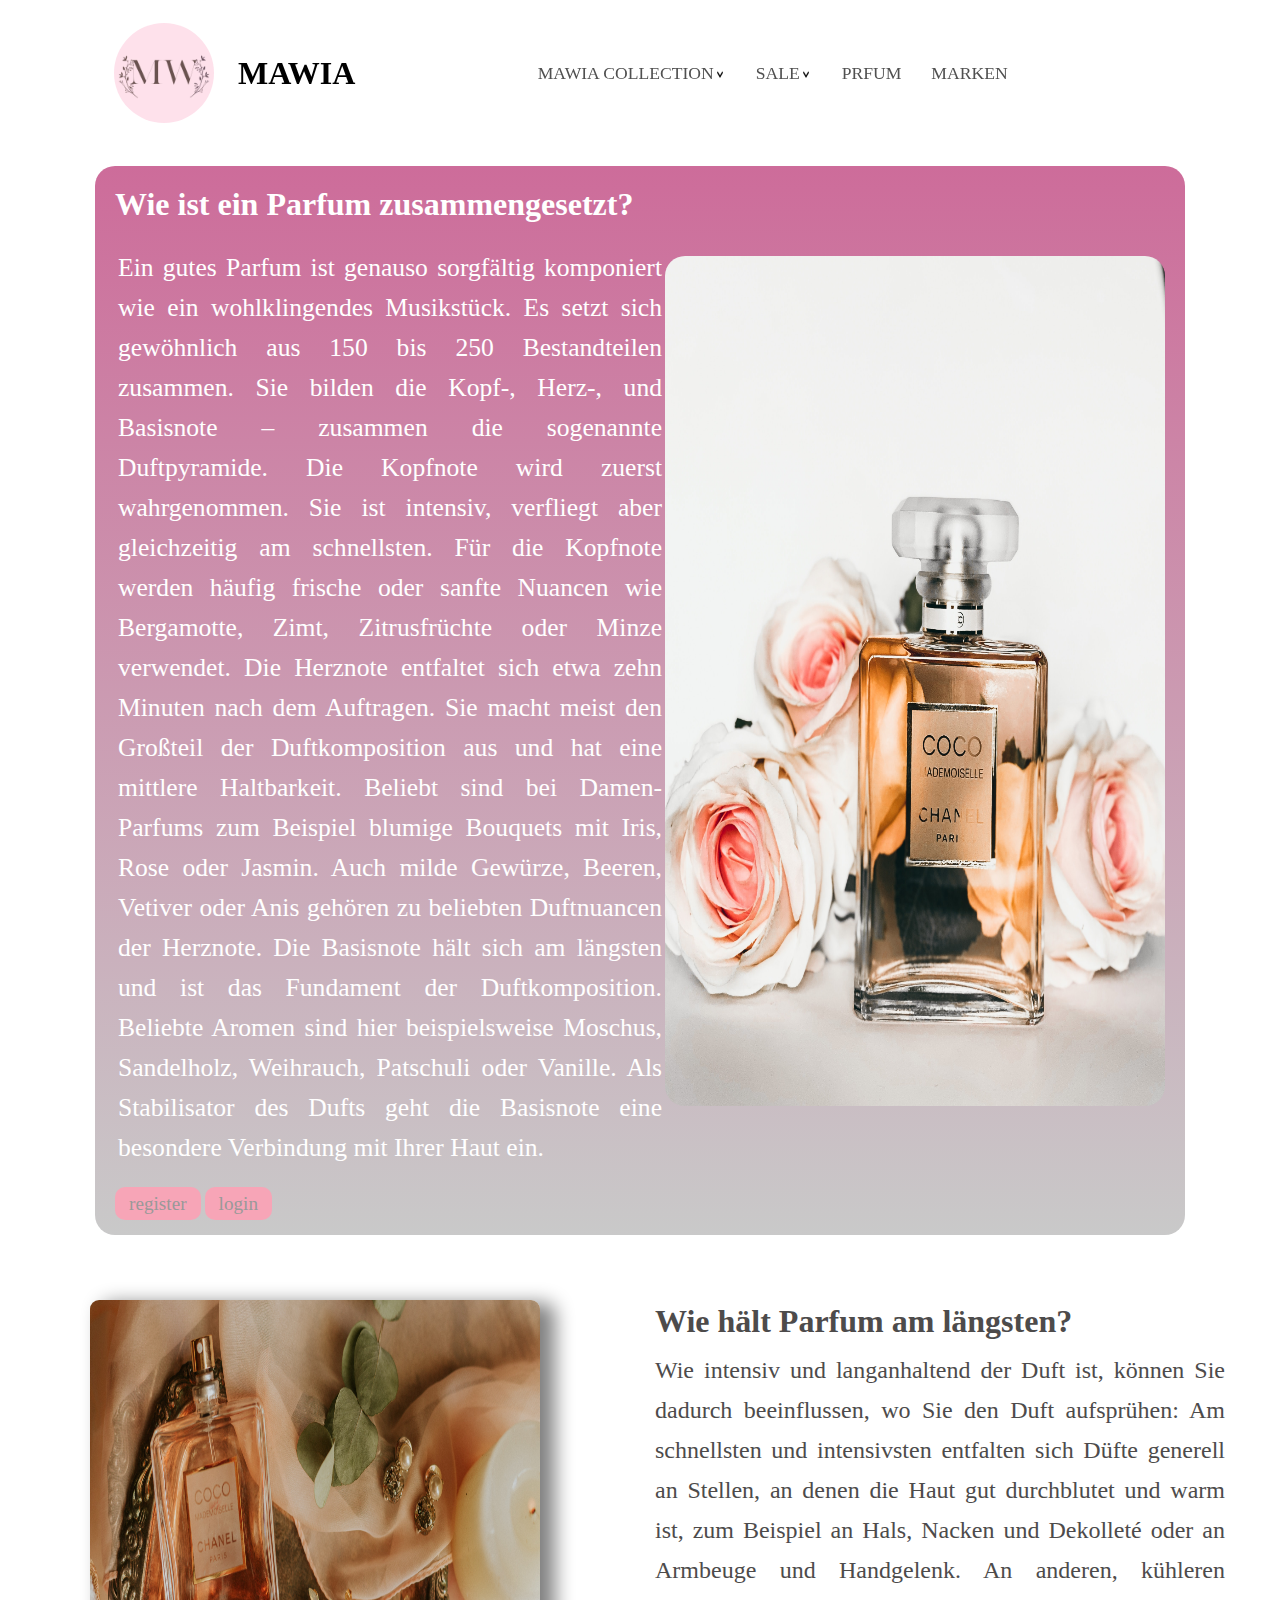
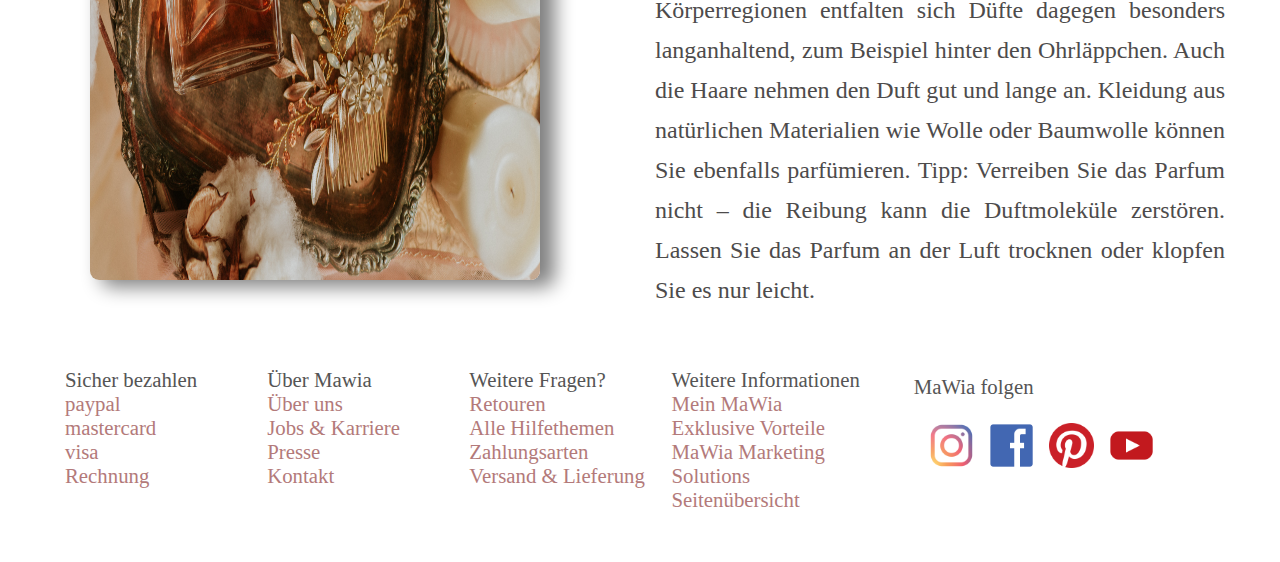
<file: index.html>
<!DOCTYPE html>
<html lang="en">
  <head>
    <meta charset="UTF-8" />
    <meta http-equiv="X-UA-Compatible" content="IE=edge" />
    <meta name="viewport" content="width=device-width, initial-scale=1.0" />
    <title>MAWIA SHOP</title>
    <link rel="shortcut icon" href="./images/icons8-perfumes-64.png" />
    <link rel="stylesheet" href="./styles/fonts.css" />
    <link rel="stylesheet" href="./styles/style.css" />
  </head>
  <body>
    <header>
      <img
        class="logo"
        src="./images/Logo_Maria_Winston_500x.webp"
        alt="perfum pic"
      />
      <h1>MAWIA</h1>
      <nav>
        <ul class="header-ul">
          <li class="more-menu" id="show-more-menu">
            <a href="#">MAWIA COLLECTION</a>
            <img src="./images/icons8-expand-arrow-24.png" />
            <ul>
              <li><a href="#">gesicht</a></li>
              <li><a href="#">make up</a></li>
              <li><a href="#">haare</a></li>
              <li><a href="#">geschenk</a></li>
            </ul>
          </li>
          <li class="more-menu" id="show-product-menu">
            <a href="#">SALE</a>
            <img src="./images/icons8-expand-arrow-24.png" />
            <ul>
              <li><a href="#">gesicht</a></li>
              <li><a href="#">make up</a></li>
              <li><a href="#">haare</a></li>
              <li><a href="#">geschenk</a></li>
            </ul>
          </li>

          <li>
            <a href="#">PRFUM</a>
          </li>
          <li>
            <a href="#">MARKEN</a>
          </li>
        </ul>
      </nav>
      <img
        class="hamburger-icon"
        src="./images/icons8-menu-24.png"
        alt="hamburger menu"
      />
      <div class="hamburger-menu">
        <div class="cross-icon">
          <img src="./images/icons8-multiply-50.png" />
        </div>

        <div class="hamburger-menu-item">
          <ul>
            <li>
              <a href="#">ALLE MARKEN</a>
            </li>
            <li>
              <a href="#">PARFUM</a>
            </li>
            <li>
              <a href="#">SALE</a>
            </li>
            <li>
              <a href="#">MARIA COLLECTION</a>
            </li>
            <li>
              <a href="#">ABOUT US</a>
            </li>
          </ul>
        </div>
      </div>
    </header>
    <main>
      <div class="banner">
        <div class="banner-text">
          <h3>Wie ist ein Parfum zusammengesetzt?</h3>
          <p>
             Ein gutes Parfum ist genauso
            sorgfältig komponiert wie ein wohlklingendes Musikstück. Es setzt
            sich gewöhnlich aus 150 bis 250 Bestandteilen zusammen. Sie bilden
            die Kopf-, Herz-, und Basisnote – zusammen die sogenannte
            Duftpyramide. Die Kopfnote wird zuerst wahrgenommen. Sie ist
            intensiv, verfliegt aber gleichzeitig am schnellsten. Für die
            Kopfnote werden häufig frische oder sanfte Nuancen wie Bergamotte,
            Zimt, Zitrusfrüchte oder Minze verwendet. Die Herznote entfaltet
            sich etwa zehn Minuten nach dem Auftragen. Sie macht meist den
            Großteil der Duftkomposition aus und hat eine mittlere Haltbarkeit.
            Beliebt sind bei Damen-Parfums zum Beispiel blumige Bouquets mit
            Iris, Rose oder Jasmin. Auch milde Gewürze, Beeren, Vetiver oder
            Anis gehören zu beliebten Duftnuancen der Herznote. Die Basisnote
            hält sich am längsten und ist das Fundament der Duftkomposition.
            Beliebte Aromen sind hier beispielsweise Moschus, Sandelholz,
            Weihrauch, Patschuli oder Vanille. Als Stabilisator des Dufts geht
            die Basisnote eine besondere Verbindung mit Ihrer Haut ein.
          </p>
          <div>
            <a class="register" href="./login/index.html">register</a>
            <a class="login" href="./login/index.html">login</a>
          </div>
        </div>
        <div class="banner-image">
          <img src="./images/sara-saleh-cpisiUDKAqE-unsplash.jpg" alt="pic" />
        </div>
      </div>
    </main>
    <section class="partone">
      <div>
        <img
          class="section-image"
          src="./images/lucas-mendes-CyfmSpqNMD8-unsplash.jpg"
          alt="perfum"
        />
      </div>
      <div class="section-text">
        <h3>Wie hält Parfum am längsten?</h3>
        <p>
           Wie intensiv und langanhaltend der Duft
          ist, können Sie dadurch beeinflussen, wo Sie den Duft aufsprühen: Am
          schnellsten und intensivsten entfalten sich Düfte generell an Stellen,
          an denen die Haut gut durchblutet und warm ist, zum Beispiel an Hals,
          Nacken und Dekolleté oder an Armbeuge und Handgelenk. An anderen,
          kühleren Körperregionen entfalten sich Düfte dagegen besonders
          langanhaltend, zum Beispiel hinter den Ohrläppchen. Auch die Haare
          nehmen den Duft gut und lange an. Kleidung aus natürlichen Materialien
          wie Wolle oder Baumwolle können Sie ebenfalls parfümieren. Tipp:
          Verreiben Sie das Parfum nicht – die Reibung kann die Duftmoleküle
          zerstören. Lassen Sie das Parfum an der Luft trocknen oder klopfen Sie
          es nur leicht.
        </p>
      </div>
    </section>
    <footer>
      <div class="footer-link">
        <div>
          <p>Sicher bezahlen</p>
          <ul>
            <li><a href="#">paypal</a></li>
            <li><a href="#">mastercard</a></li>
            <li><a href="#">visa</a></li>
            <li><a href="#">Rechnung</a></li>
          </ul>
        </div>
        <div>
          <p>Über Mawia</p>
          <ul>
            <li><a href="#">Über uns</a></li>
            <li><a href="#">Jobs & Karriere</a></li>
            <li><a href="#">Presse</a></li>
            <li><a href="#">Kontakt</a></li>
          </ul>
        </div>
        <div>
          <p>Weitere Fragen?</p>
          <ul>
            <li><a href="#">Retouren</a></li>
            <li><a href="#">Alle Hilfethemen</a></li>
            <li><a href="#">Zahlungsarten</a></li>
            <li><a href="#">Versand & Lieferung</a></li>
          </ul>
        </div>
        <div>
          <p>Weitere Informationen</p>
          <ul>
            <li><a href="#">Mein MaWia</a></li>
            <li><a href="#">Exklusive Vorteile</a></li>
            <li><a href="#">MaWia Marketing Solutions</a></li>
            <li><a href="#">Seitenübersicht</a></li>
          </ul>
        </div>
      </div>
        <div class="social-media">
          <p>MaWia folgen</p>
          <div>
            <a
              ><img
                src="./images/2993766_instagram_social media_icon.png"
                alt="instagram"
            /></a>
            <a
              ><img
                src="./images/4362964_facebook_fb_logo_social media_icon.png"
                alt="facebook"
            /></a>
            <a
              ><img
                src="./images/317731_pinterest_social_social media_icon.png"
                alt="painteres"
            /></a>
            <a
              ><img
                src="./images/4362951_youtube_logo_social media_icon.png"
                alt="youtube"
            /></a>
          </div>
        </div>
      
    </footer>
  </body>
  <script src="./script.js"></script>
</html>
</file>
<file: styles/fonts.css>
@font-face {
  font-family: 'oswald-bold';
  src: url('./FONTS/Oswald-Bold.ttf') format('ttf');
}
@font-face {
  font-family: 'oswald-extralight';
  src: url('./FONTS/Oswald-ExtraLight.ttf') format('ttf');
}
@font-face {
  font-family: 'oswald-light';
  src: url('./FONTS/Oswald-Light.ttf') format('ttf');
}
@font-face {
  font-family: 'oswald-medium';
  src: url('./FONTS/Oswald-Medium.ttf') format('ttf');
}
</file>
<file: styles/style.css>
*{
    margin: 0;
    padding: 0;
}
body{
    font-family: 'oswald-light';
}
header{
    display: flex;
    align-items: center;
    position: sticky;
    backdrop-filter: blur(4px);
    transition: all 0.3s ease;
    background-color: rgba(255, 255, 255, 0.72);
    top:0 ;
    width: 1100px;
    margin: auto;
    padding: 12px ;
}
nav{
    margin: 0 auto;
}

.logo{
    border-radius: 50%;
    width: 100px;
    margin: 11px 24px;
  
   
}
.header-ul{
    display: flex;
    list-style: none;
}
.header-ul li {
    font-size: 14px;
    margin: 0 15px;
}
.header-ul a {
   font-size: 1.1rem;
    cursor: pointer;
    text-decoration: none;
    color: rgb(80, 80, 80);
}
.more-menu{
    display: flex;
}
.more-menu img{
    width: 12px;
}
.hamburger-icon{
    display: none;
    width: 27px;
    cursor: pointer;
}
.hamburger-menu{
    position: fixed;
    width: 100%;
    background-color: white;
    z-index: 100;
    top: 0;
    right: 0;
    cursor: pointer;
    transform: translateY(-100%);
}
.cross-icon{
    width: 100%;
    text-align: left;
    padding: 25px 0;
}
.hamburger-menu-item a{
    text-decoration: none;
    color: black;
    display: inline-block;
    padding: 3px 1px;

}
.hamburger-menu-item ul {
    list-style: none;
}
.show-hamburger-menu{
    animation: fade 0.35s forwards;
}
@keyframes fade {
    0%{
        opacity:0;
        transform: translateY(-100%);

    }
    100%{
        opacity: 1;
        transform: translateY(0);
    }
}
#show-more-menu{
    position: relative;
}
#show-more-menu ul {
    position: absolute;
    top: 0;
    right: -5px;
    list-style: none;
    padding-top: 20px;
    margin-top: 27px;
    padding-bottom: 10px;
    width: 127px;
    background-color: rgb(248, 248, 248);
    border-top: 5px solid #f7a5b7;
    border-radius: 12px;
    display: none;
    font-size: 2rem;
    font-family: 'Times New Roman', Times, serif;
}
#show-more-menu li{
    margin: 0;
    padding: 10px 20px;
    color: black;
}
#show-product-menu{
    position: relative;
}
#show-product-menu ul {
    position: absolute;
    top: 0;
    right: -5px;
    list-style: none;
    padding-top: 20px;
    margin-top: 27px;
    padding-bottom: 10px;
    width: 127px;
    background-color: rgb(248, 248, 248);
    border-top: 5px solid #f7a5b7;
    border-radius: 12px;
    display: none;
    font-size: 2rem;
    font-family: 'Times New Roman', Times, serif;
}
#show-product-menu li{
    margin: 0;
    padding: 10px 20px;
    color: black;
}

@keyframes show {
0% {
    opacity: 0;
}
100%{
    opacity: 1;
}
}
.banner{
    width: 1050px;
    background: rgb(228,105,205);
    background: linear-gradient(0deg, rgba(228,105,205,1) 0%, rgba(252,174,245,1) 0%, rgba(43,189,193,1) 0%, rgba(201,201,201,1) 0%, rgba(205,108,154,1) 100%);
    display: flex;
    justify-content: space-between;
    border-radius: 20px;
    padding: 20px 20px;
    margin: 20px auto;
}
.banner-text h3{
    color: white;
    font-size: 2rem;
}
.banner-text p{
    color: white;
    font-size:1.6rem;
    margin: 25px 3px;
    line-height: 2.5rem;
    text-align: justify;
}
.banner-image img{
    margin-top: 70px;
    width: 500px;
    height: 850px;
    border-radius: 20px;
}
.register , .login{
    font-size: 1.2rem;
    font-family: 'oswald-medium';
    padding: 6px 14px;
    text-decoration: none;
    border: none;
    background-color: #f7a5b7;
    border-radius: 10px;
    color: rgb(153, 153, 153);
}
.partone{
width: 1170px;
margin: auto;
display: flex;
justify-content: space-between;
align-items: flex-start;
}
.section-image {
    width: 450px;
    height: 580px;
    border-radius: 9px;
    margin: 45px 35px ;
    box-shadow: 13px 5px 19px 2px gray;
    

}
.section-text{
    margin: 43px 0;
    width: 570px;

}
.section-text h3{
    color: rgb(77, 75, 75);
    margin: 5px 0 10px;
    font-size: 2rem;
    
}
.section-text p{
    font-weight: 600px;
    font-size: 1.5rem;
    font-family: 'oswald-extralight';
    text-align: justify;
    line-height: 40px;
    color: rgb(77, 75, 75);
}
footer{
display: flex;
justify-content: space-between;
width: 1170px;
margin: auto;
}
.footer-link{
    display: grid;
    grid-template-columns: repeat(4,1fr);
    width: calc((100%-330px));
    margin-bottom: 50px;
    padding: 0 10px;
}
.social-media{
    width: 330px;
    padding: 22px 30px;
}
.social-media p {
    font-size: 1.3rem;
    color: rgb(85, 85, 85);
}
.social-media div{
    display: flex;
    margin-top: 24px;
}
.social-media a {
    background-color: white;
    border-radius: 10px;
    width: 45px;
    height: 45px;
    display: flex;
    justify-content: center;
    margin-left: 15px;

}
.footer-link p{
    font-size: 1.3rem;
    margin-top: 15px;
    color:  rgb(85, 85, 85);
    font-family: 'oswald-bold';
}
.footer-link ul {
    list-style: none;
}
.footer-link a {
    text-decoration: none;
    font-size: 1.3rem;
    color: rgb(179, 122, 122);
}

@media (max-width:1200px){
    header{
        width: 940px; 
    }
    .banner{
        width: 900px;
    }
    .banner-image img {
        width: 430px;
    }
    .partone{
        width: 940px;
    }
    footer{
        width: 940px;
    }
}
@media (max-width:1024px){
    header{
        width: auto;
        padding: 20px 20px;
    }
    .logo{
        margin: 0;
    }
.header-ul li {
    margin: 0 10px;
}
.banner{
    width: auto;
    margin-left: 35px;
    margin-right: 35px;
    padding: 40px 40px 85px;
}
.banner-image img {
    display: none;
    
}
.banner-text h3{
    text-align: center;

}
.banner-text p {
    font-size: 1.6rem;
    margin: 5px 0;
    padding-bottom: 20px;
 
}
.partone{
    width: auto;
    flex-direction: column;
    align-items: center;
}
footer{
    width: 100%;
}
.footer-link{
    width: 100%;
}
footer .social-media{
    padding: 0 10px;
    margin-right: 58px;
}
}

@media (max-width:768px){
    .header-ul {
        display: none;
    }
    .hamburger-icon{
        display: block;
    }
    header{
        width: auto;
        padding: 10px;
    }
    .banner{
        margin-left: 8px;
        margin-right: 8px;

    }
    .section-text{
        display: flex;
        flex-direction: column;
    }
     .footer-link{
        grid-template-columns: repeat(2,1fr);
    }
    footer{
        width: calc(100%-12px);
        margin: 0 60px;
    }

}
@media(max-width:480px){
    .banner{
        padding: 80px 40px;
    }
    .banner-text h3{
        font-size: 1.8rem;
      text-align: left;
    }
    .banner-text p {
        text-align: left;
    }
    .section-image{
        display: none;
    }
    .section-text{
        width: 80%;
        padding: 0 10px;
    }
    .section-text h3{
        font-size: 1.9rem;
    }
    .footer-link p {
        font-size: 0.9rem;

    }
    .footer-link a{
        font-size: 0.9rem;
    }
    footer{
        width: calc(100% - 90px);
        margin: 30px 30px;
    }
}
</file>
